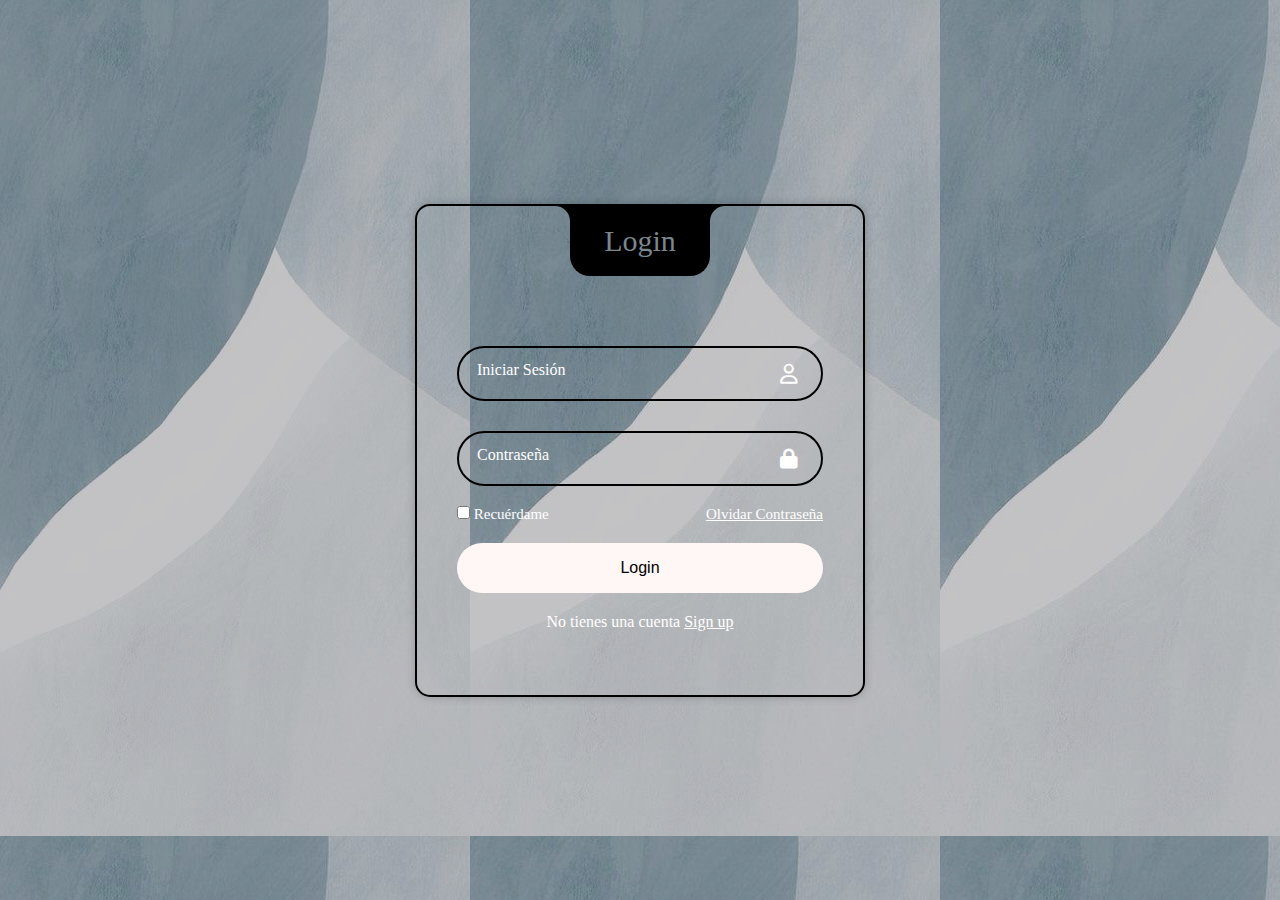
<file: login.html>
<!DOCTYPE html>
<html lang="es">
<head>
    <meta charset="UTF-8">
    <meta name="viewport" content="width=device-width, initial-scale=1.0">
    <title>Login by CEMO</title>
    <link rel="stylesheet" href="Style.css">
    <link rel="stylesheet" href="https://cdnjs.cloudflare.com/ajax/libs/font-awesome/6.6.0/css/all.min.css">
    <style>
        body {
            font-family: 'Time new Rome';
            background-image: url('ns.jpg');
        }
    </style>
</head>
<body>
    <div class="container">
        <div class="login_container">
            <div class="login_title">
                <span>Login</span>
            </div>

            <div class="input_wrapper">
                <input type="text" id="user" class="input_field" required>
                <label for="user" class="label">Iniciar Sesión</label>
                <i class="fa-regular fa-user icon"></i>
            </div>
            <div class="input_wrapper">
                <input type="password" id="pass" class="input_field" required>
                <label for="pass" class="label">Contraseña</label>
                <i class="fa-solid fa-lock icon"></i>
            </div>

            <div class="remember-forgot">
                <div class="remember-me">
                    <input type="checkbox" id="remember">
                    <label for="remember">Recuérdame</label>
                </div>
                <div class="forgot">
                    <a href="#">Olvidar Contraseña</a>
                </div>
            </div>

            <div class="input_wrapper">
                <input type="submit" class="input-submit" value="Login">
            </div>

            <div class="signup">
                <span>No tienes una cuenta <a href="#">Sign up</a></span>
            </div>
        </div>
    </div>
</body>
</html>
</file>
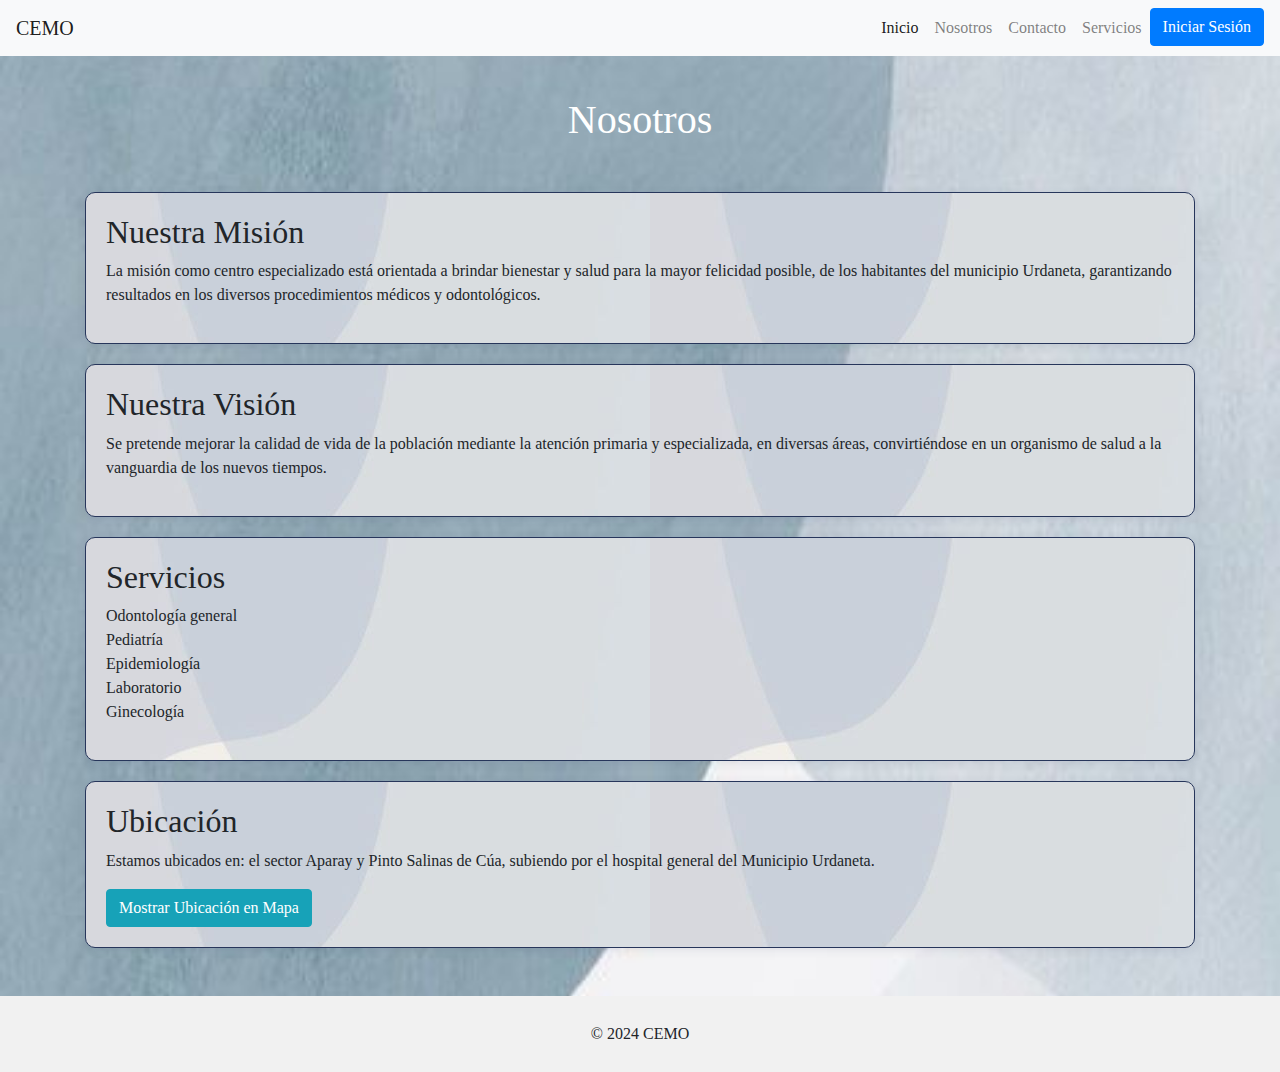
<file: Nosotros.html>
<!DOCTYPE html>
<html lang="es">
<head>
    <meta charset="UTF-8">
    <meta name="viewport" content="width=device-width, initial-scale=1.0">
    <title>CEMO - Centro Especializado Médico Odontológico</title>
    <link rel="stylesheet" href="https://stackpath.bootstrapcdn.com/bootstrap/4.5.2/css/bootstrap.min.css">
    <link rel="stylesheet" href="nosotros.css"> 
</head>
<body>

<nav class="navbar navbar-expand-lg navbar-light bg-light">
    <a class="navbar-brand" href="#">CEMO</a>
    <button class="navbar-toggler" type="button" data-toggle="collapse" data-target="#navbarSupportedContent" aria-controls="navbarSupportedContent" aria-expanded="false" aria-label="Toggle navigation">
        <span class="navbar-toggler-icon"></span>
    </button>
    <div class="collapse navbar-collapse" id="navbarSupportedContent">
        <ul class="navbar-nav ml-auto">
            <li class="nav-item active">
                <a class="nav-link" href="index.html">Inicio <span class="sr-only">(current)</span></a>
            </li>
            <li class="nav-item">
                <a class="nav-link" href="Nosotros.html">Nosotros</a>
            </li>
            <li class="nav-item">
                <a class="nav-link" href="Contacto.html">Contacto</a>
            </li>
            <li class="nav-item">
                <a class="nav-link" href="Servicios.html">Servicios</a>
            </li>
            <li class="nav-item">
                <a class="btn btn-primary" href="login.html" role="button">Iniciar Sesión</a>
            </li>
        </ul>
    </div>
</nav>

<div class="header">
    <h1>Nosotros</h1>
</div>

<div class="container my-5">
    <div class="content-section">
        <h2>Nuestra Misión</h2>
        <p>La misión como centro especializado está orientada a brindar bienestar y salud para la mayor felicidad posible, de los habitantes del municipio Urdaneta, garantizando resultados en los diversos procedimientos médicos y odontológicos.</p>
    </div>

    <div class="content-section">
        <h2>Nuestra Visión</h2>
        <p>Se pretende mejorar la calidad de vida de la población mediante la atención primaria y especializada, en diversas áreas, convirtiéndose en un organismo de salud a la vanguardia de los nuevos tiempos.</p>
    </div>

    <div class="content-section">
        <h2>Servicios</h2>
        <ul class="list-unstyled">
            <li>Odontología general</li>
            <li>Pediatría</li>
            <li>Epidemiología</li>
            <li>Laboratorio</li>
            <li>Ginecología</li>
        </ul>
    </div>

    <div class="content-section">
        <h2>Ubicación</h2>
        <p>Estamos ubicados en: <span id="ubicacion">el sector Aparay y Pinto Salinas de Cúa, subiendo por el hospital general del Municipio Urdaneta.</span></p>
        <button class="btn btn-info" onclick="mostrarUbicacion()">Mostrar Ubicación en Mapa</button>
        <div id="mapa" style="display: none;">
            <p><a href="https://g.co/kgs/Z491ciU" target="_blank">Ver en Google Maps</a></p>
        </div>
    </div>
</div>

<footer class="text-center">
    <div class="text-center p-3">
        © 2024 CEMO
    </div>
</footer>

<script src="https://code.jquery.com/jquery-3.5.1.slim.min.js"></script>
<script src="https://cdn.jsdelivr.net/npm/@popperjs/core@2.9.2/dist/umd/popper.min.js"></script>
<script src="https://stackpath.bootstrapcdn.com/bootstrap/4.5.2/js/bootstrap.min.js"></script>
<script>
    function mostrarUbicacion() {
        const mapa = document.getElementById('mapa');
        mapa.style.display = mapa.style.display === 'none' ? 'block' : 'none';
    }
</script>

</body>
</html>
</file>
<file: Style.css>
*{
    padding: 0;
    margin: 0;
    box-sizing: border-box;
}

:root {
    --second-color: #ffffff;
    --primary-color: #000000;
    --black-color: #7a878f;
}

a {
    color: var(--second-color);
    text-decoration: underline;
}

.container {
    display: flex;
    width: 100%;
    min-height: 100vh;
    justify-content: center;
    align-items: center;
    background-color: rgba(0, 0, 0, 0.2);
}

.login_container {
    position: relative;
    backdrop-filter: blur (25px);
    width: 450px;
    border: 2px solid var(--primary-color);
    padding: 7.5em 2.5em 4em 2.5em;
    border-radius: 15px;
    box-shadow: 0px 0px 10px rgba(0, 0, 0, 0.2);
    color: var(--second-color);
}

.login_title {
    position: absolute;
    left: 50%;
    top: 0;
    display: flex;
    transform: translateX(-50%);
    justify-content: center;
    align-items: center;
    width: 140px;
    background-color: var(--primary-color);
    border-radius: 0 0 20px 20px;
    height: 70px;
}

.login_title span {
    color: var(--black-color);
    font-size: 30px;
}

.login_title::before {
    content: "";
    top: 0;
    left: -30px;
    position: absolute;
    border-top-right-radius: 50%;
    width: 30px;
    height: 30px;
    box-shadow: 15px 0 0 0 var(--primary-color);
    background: transparent;
}

.login_title::after {
    content: "";
    top: 0;
    position: absolute;
    height: 30px;
    right: -30px;
    width: 30px;
    background: transparent;
    border-top-left-radius: 50%;
    box-shadow: -15px 0 0 0 var(--primary-color);
}

.input_wrapper {
    position: relative;
    flex-direction: column;
    display: flex;
    margin: 20px 0;
}

.input_field {
    width: 100%;
    font-size: 16px;
    height: 55px;
    color: var(--second-color);
    background: transparent;
    padding-inline: 20px 54px;
    border-radius: 30px;
    border: 2px solid var(--primary-color);
    outline: none;
}

#user {
    margin-bottom: 10px;
}

.label {
    position: absolute;
    transition: 0.2s;
    top: 15px;
    left: 20px;
}

.input_field:focus ~ .label,
.input_field:valid .label{
    position: absolute;
    font-size: 14px;
    top: -10px;
    left: 20px;
    background-color: var(--primary-color);
    color: var(--primary-color);
    border-radius: 30px;
    padding: 0 10px;
}

.icon {
    position: absolute;
    font-size: 20px;
    top: 18px;
    right: 25px;
}

.remember-forgot {
    justify-content: space-between;
    display: flex;
    font-size: 15px;
}

.input-submit {
    background: #fff6f6;
    width: 100%;
    height: 50px;
    font-size: 16px;
    border-radius: 30px;
    cursor: pointer;
    font-weight: 500;
    border: none;
    transition: 0.3a;
}

.input-submit:hover {
    background: var(--second-color);
}

.signup {
    text-align: center;
}

.signup a {
    font-weight: 500px;
}
</file>
<file: nosotros.css>
body {
    font-family: 'Time new Rome';
    background-image: url('ns.jpg');  
    background-color: #2b4158; 
    background-size: cover;
    margin: 0;
    padding: 0;
}

.header {  
    text-align: center;  
    margin: 40px 0;  
    color: white; 
}

.content-section {
    background-image: url('ns2.jpg') ;
    border: 1px solid #27365b; 
    border-radius: 10px;
    padding: 20px;
    margin: 20px 0;
    box-shadow: 0 2px 10px rgba(45, 62, 99, 0.1);
    height: auto; 
    transition: transform 0.3s;
}

.content-section:hover {
    transform: scale(1.02); 
}

.service-icon {
    width: 80px;
    height: 80px;
}

.testimonial {  
    background-color: rgba(148, 86, 86, 0.8);  
    border-radius: 10px;  
    padding: 20px;  
    box-shadow: 0 2px 10px rgba(0, 0, 0, 0.1);  
    color: white;  
    margin: 20px 0; 
}

footer {
    background-color: #f1f1f1;
    padding: 10px 0;
    margin-top: 40px; 
}
</file>
